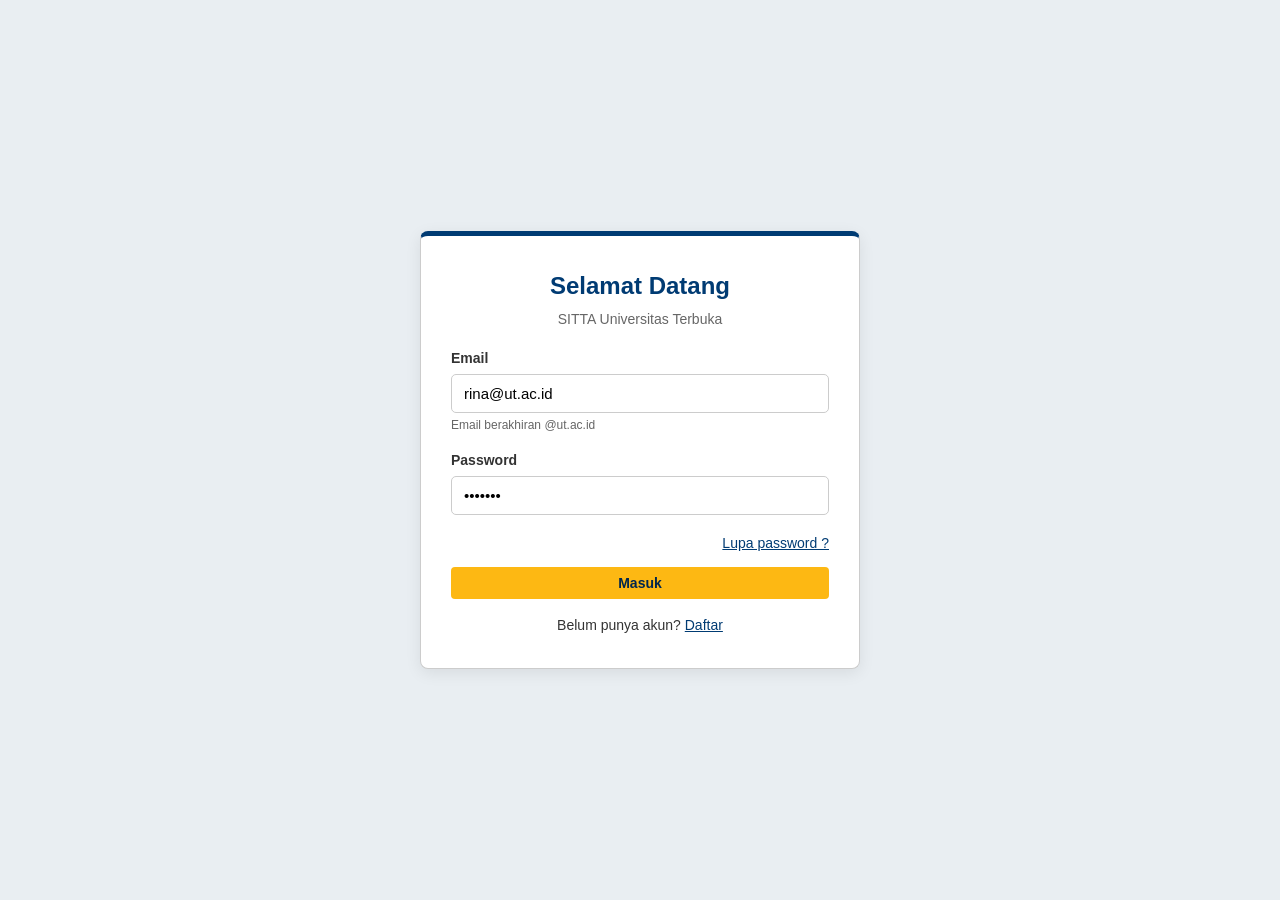
<file: index.html>
<!DOCTYPE html>
<html lang="id">

<head>
  <meta charset="UTF-8">
  <meta name="viewport" content="width=device-width, initial-scale=1.0">
  <title>Login - SITTA Universitas Terbuka</title>
  <link rel="stylesheet" href="css/style.css">
  <style>
    .form-hint {
      font-size: 12px;
      color: #666666;
      margin-top: 3px;
    }
  </style>
</head>

<body class="login-body">

  <main class="login-wrapper">
    <section class="login-box">
      <header>
        <h1 class="login-heading">Selamat Datang</h1>
        <p class="login-sub">SITTA Universitas Terbuka</p>
      </header>

      <div id="loginAlert" class="alert-message"></div>

      <form id="loginForm">
        <div class="form-group">
          <label for="email">Email</label>
          <input type="email" id="email" class="form-input" placeholder="nama@ut.ac.id" required value="rina@ut.ac.id">
          <p class="form-hint">Email berakhiran @ut.ac.id</p>
        </div>

        <div class="form-group">
          <label for="password">Password</label>
          <input type="password" id="password" class="form-input" placeholder="Password" required value="rina123">
        </div>

        <div style="text-align: right; margin-bottom: 12px;">
          <button type="button" id="btnLupaPassword" class="link-button">Lupa password ?</button>
        </div>

        <div class="form-group">
          <button type="submit" id="btnLogin" class="btn btn-primary btn-block">Masuk</button>
        </div>

        <div style="font-size: 14px; margin-top: 15px;">
          Belum punya akun? <button type="button" id="btnDaftar" class="link-button">Daftar</button>
        </div>
      </form>

    </section>
  </main>

  <div id="modalLupaPassword" class="modal">
    <div class="modal-dialog">
      <header class="modal-header">
        <h3 class="modal-title">Lupa Password</h3>
        <button type="button" class="modal-close" onclick="closeModal('modalLupaPassword')">&times;</button>
      </header>
      <form id="formLupaPassword">
        <div class="modal-body">
          <p style="font-size: 14px; color: #555555; margin-bottom: 10px;">
            Masukkan email untuk menerima link reset password:
          </p>
          <div class="form-group">
            <label for="resetEmail">Email</label>
            <input type="email" id="resetEmail" class="form-input" placeholder="nama@ut.ac.id" required>
          </div>
        </div>
        <footer class="modal-footer">
          <button type="button" class="btn btn-secondary btn-sm"
            onclick="closeModal('modalLupaPassword')">Batal</button>
          <button type="submit" class="btn btn-navy btn-sm">Kirim</button>
        </footer>
      </form>
    </div>
  </div>

  <div id="modalDaftar" class="modal">
    <div class="modal-dialog">
      <header class="modal-header">
        <h3 class="modal-title">Daftar Akun Baru</h3>
        <button type="button" class="modal-close" onclick="closeModal('modalDaftar')">&times;</button>
      </header>
      <form id="formDaftar">
        <div class="modal-body">
          <div class="form-group">
            <label for="daftarNama">Nama Lengkap</label>
            <input type="text" id="daftarNama" class="form-input" placeholder="Nama Lengkap" required>
          </div>
          <div class="form-group">
            <label for="daftarEmail">Email (@ut.ac.id)</label>
            <input type="email" id="daftarEmail" class="form-input" placeholder="nama@ut.ac.id" required>
          </div>
          <div class="form-group">
            <label for="daftarPassword">Password</label>
            <input type="password" id="daftarPassword" class="form-input" placeholder="Password" required>
          </div>
          <div class="form-group">
            <label for="daftarRole">Role</label>
            <select id="daftarRole" class="form-input">
              <option value="UPBJJ-UT">UPBJJ-UT</option>
              <option value="Puslaba">Puslaba</option>
              <option value="Fakultas">Fakultas</option>
              <option value="Administrator">Administrator</option>
            </select>
          </div>
          <div class="form-group">
            <label for="daftarLokasi">Lokasi / UPBJJ</label>
            <input type="text" id="daftarLokasi" class="form-input" placeholder="Contoh: UPBJJ Bandung" required>
          </div>
        </div>
        <footer class="modal-footer">
          <button type="button" class="btn btn-secondary btn-sm" onclick="closeModal('modalDaftar')">Batal</button>
          <button type="submit" class="btn btn-primary btn-sm">Daftar</button>
        </footer>
      </form>
    </div>
  </div>

  <script src="js/data.js"></script>
  <script src="js/script.js"></script>
</body>

</html>
</file>
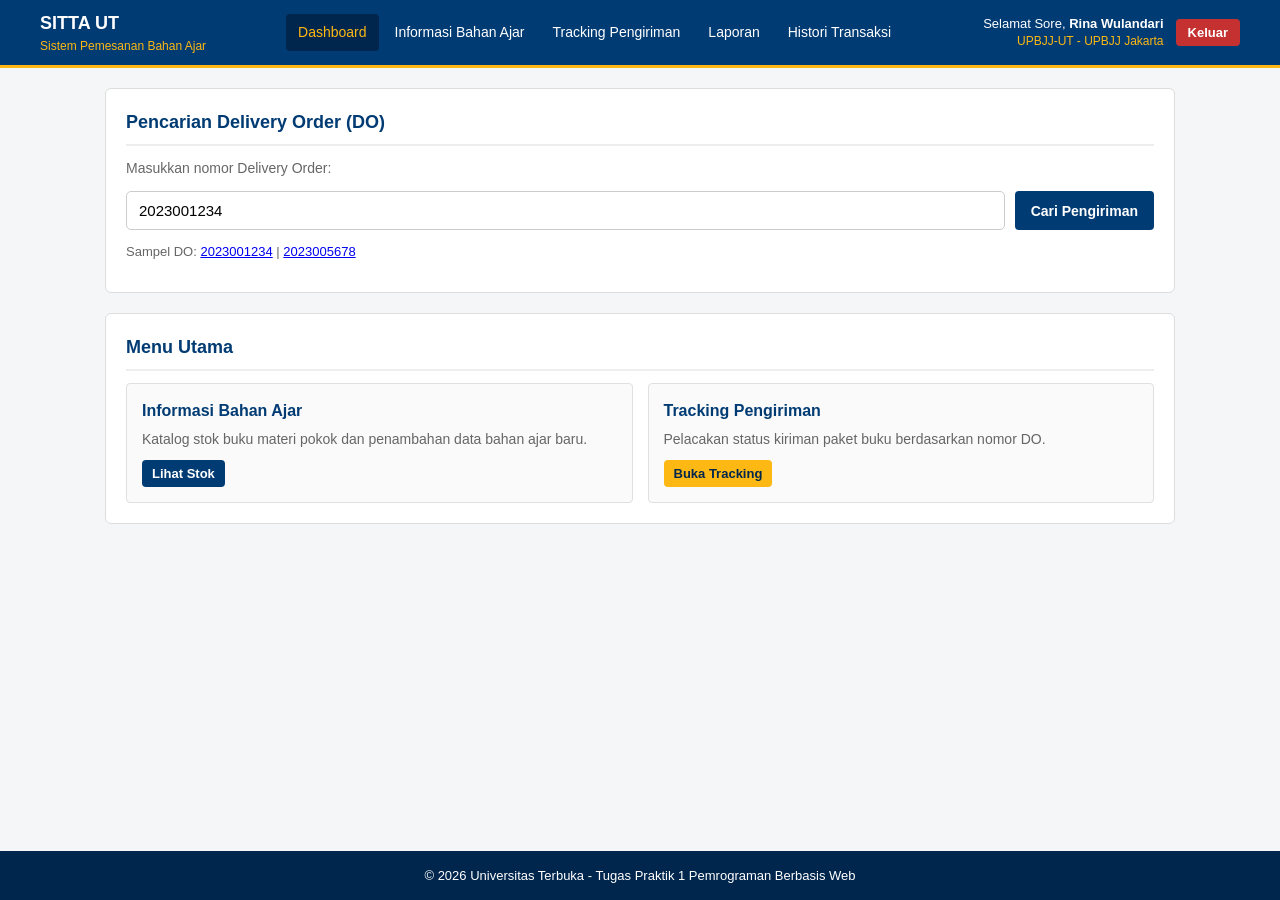
<file: dashboard.html>
<!DOCTYPE html>
<html lang="id">

<head>
  <meta charset="UTF-8">
  <meta name="viewport" content="width=device-width, initial-scale=1.0">
  <title>Dashboard - SITTA Universitas Terbuka</title>
  <link rel="stylesheet" href="css/style.css">
  <style>
    .quick-card {
      background-color: #fafafa;
      border: 1px solid #e0e0e0;
      border-radius: 4px;
      padding: 15px;
    }

    .quick-card h4 {
      color: #003b73;
      margin-bottom: 6px;
    }
  </style>
</head>

<body>

  <header class="navbar-header">
    <div class="navbar-container">
      <a href="dashboard.html" class="navbar-left">
        <div class="navbar-brand-text">
          <h1>SITTA UT</h1>
          <p>Sistem Pemesanan Bahan Ajar</p>
        </div>
      </a>

      <nav class="navbar-center">
        <ul class="nav-menu">
          <li><a href="dashboard.html" class="nav-link active">Dashboard</a></li>
          <li><a href="stok.html" class="nav-link">Informasi Bahan Ajar</a></li>
          <li><a href="tracking.html" class="nav-link">Tracking Pengiriman</a></li>
          <li class="dropdown">
            <a href="javascript:void(0)" class="nav-link">Laporan</a>
            <ul class="dropdown-menu">
              <li><a href="javascript:void(0)" onclick="openModal('modalMonitoringProgress')">Monitoring Progress DO</a>
              </li>
              <li><a href="javascript:void(0)" onclick="openModal('modalRekapBahanAjar')">Rekap Bahan Ajar</a></li>
            </ul>
          </li>
          <li><a href="javascript:void(0)" class="nav-link" onclick="openModal('modalHistoriTransaksi')">Histori
              Transaksi</a></li>
        </ul>
      </nav>

      <div class="navbar-right">
        <div class="navbar-user-text">
          <span id="greetingText">Selamat Datang</span>, <strong class="current-user-name">Rina Wulandari</strong><br>
          <span class="current-user-role" style="color: #fdb813; font-size: 12px;">UPBJJ-UT Jakarta</span>
        </div>
        <button type="button" class="btn-logout btn-logout-action">Keluar</button>
      </div>
    </div>
  </header>

  <main class="main-content">

    <section class="card">
      <h3 class="card-title">Pencarian Delivery Order (DO)</h3>
      <p style="font-size: 14px; color: #666666; margin-bottom: 12px;">
        Masukkan nomor Delivery Order:
      </p>

      <div class="search-box-row">
        <input type="text" id="inputNomorDO" class="form-input"
          placeholder="Nomor DO (Contoh: 2023001234 atau 2023005678)" value="2023001234">
        <button type="button" id="btnCariDO" class="btn btn-navy">Cari Pengiriman</button>
      </div>

      <div style="font-size: 13px; color: #666666; margin-bottom: 10px;">
        Sampel DO:
        <a href="javascript:void(0)"
          onclick="document.getElementById('inputNomorDO').value='2023001234'; cariTrackingDO('2023001234');">2023001234</a>
        |
        <a href="javascript:void(0)"
          onclick="document.getElementById('inputNomorDO').value='2023005678'; cariTrackingDO('2023005678');">2023005678</a>
      </div>

      <div id="trackingErrorAlert" class="alert-message alert-danger"></div>

      <section id="trackingResult" class="tracking-result-box" style="display: none;">
        <header class="tracking-result-header">
          <div>
            <strong>DO #<span id="resNomorDO">-</span></strong>
          </div>
          <div>
            <span id="resStatus" class="badge-tag badge-orange">Dalam Proses</span>
          </div>
        </header>

        <div class="tracking-progress-wrapper">
          <div style="display: flex; justify-content: space-between; font-size: 13px;">
            <span>Progress Pengiriman:</span>
            <span id="resProgressPercent" style="font-weight: bold; color: #003b73;">50%</span>
          </div>
          <div class="progress-bar-bg">
            <div id="resProgressBar" class="progress-bar-fill" style="width: 50%;"></div>
          </div>
        </div>

        <div class="tracking-grid">
          <article class="tracking-grid-item">
            <label>Penerima</label>
            <span id="resNama">-</span>
          </article>
          <article class="tracking-grid-item">
            <label>Ekspedisi</label>
            <span id="resEkspedisi">-</span>
          </article>
          <article class="tracking-grid-item">
            <label>Tanggal Kirim</label>
            <span id="resTanggalKirim">-</span>
          </article>
          <article class="tracking-grid-item">
            <label>Paket</label>
            <span id="resPaket">-</span>
          </article>
          <article class="tracking-grid-item">
            <label>Total</label>
            <span id="resTotal" style="color: #03543f;">-</span>
          </article>
        </div>

        <section style="padding: 15px;">
          <h4 style="font-size: 15px; color: #003b73; margin-bottom: 10px;">Riwayat Perjalanan Paket</h4>
          <ol id="resTimeline" class="timeline-list"></ol>
        </section>
      </section>
    </section>

    <section class="card">
      <h3 class="card-title">Menu Utama</h3>
      <div style="display: grid; grid-template-columns: repeat(auto-fit, minmax(240px, 1fr)); gap: 15px;">
        <article class="quick-card">
          <h4>Informasi Bahan Ajar</h4>
          <p style="font-size: 14px; color: #666666; margin-bottom: 10px;">
            Katalog stok buku materi pokok dan penambahan data bahan ajar baru.
          </p>
          <a href="stok.html" class="btn btn-navy btn-sm">Lihat Stok</a>
        </article>

        <article class="quick-card">
          <h4>Tracking Pengiriman</h4>
          <p style="font-size: 14px; color: #666666; margin-bottom: 10px;">
            Pelacakan status kiriman paket buku berdasarkan nomor DO.
          </p>
          <a href="tracking.html" class="btn btn-primary btn-sm">Buka Tracking</a>
        </article>
      </div>
    </section>

  </main>

  <footer class="app-footer">
    <p>&copy; 2026 Universitas Terbuka - Tugas Praktik 1 Pemrograman Berbasis Web</p>
  </footer>

  <div id="modalMonitoringProgress" class="modal">
    <div class="modal-dialog">
      <header class="modal-header">
        <h3 class="modal-title">Monitoring Progress DO Bahan Ajar</h3>
        <button type="button" class="modal-close" onclick="closeModal('modalMonitoringProgress')">&times;</button>
      </header>
      <div class="modal-body">
        <p style="font-size: 14px; margin-bottom: 12px;">Status DO Aktif:</p>
        <div class="data-table-container">
          <table class="data-table">
            <thead>
              <tr>
                <th>No DO</th>
                <th>Penerima</th>
                <th>Ekspedisi</th>
                <th>Status</th>
              </tr>
            </thead>
            <tbody>
              <tr>
                <td>2023001234</td>
                <td>Rina Wulandari</td>
                <td>JNE</td>
                <td><span class="badge-tag badge-orange">Dalam Perjalanan</span></td>
              </tr>
              <tr>
                <td>2023005678</td>
                <td>Agus Pranoto</td>
                <td>Pos Indonesia</td>
                <td><span class="badge-tag badge-green">Selesai Antar</span></td>
              </tr>
            </tbody>
          </table>
        </div>
      </div>
      <footer class="modal-footer">
        <button type="button" class="btn btn-secondary btn-sm"
          onclick="closeModal('modalMonitoringProgress')">Tutup</button>
      </footer>
    </div>
  </div>

  <div id="modalRekapBahanAjar" class="modal">
    <div class="modal-dialog">
      <header class="modal-header">
        <h3 class="modal-title">Rekap Bahan Ajar</h3>
        <button type="button" class="modal-close" onclick="closeModal('modalRekapBahanAjar')">&times;</button>
      </header>
      <div class="modal-body">
        <p style="font-size: 14px; margin-bottom: 10px;">Ringkasan Bahan Ajar:</p>
        <ul style="padding-left: 20px; font-size: 14px; line-height: 1.8;">
          <li>Total Judul: 5 Mata Kuliah</li>
          <li>Total Stok: 1.587 Eksemplar</li>
          <li>Gudang: Tangerang Selatan, Jakarta, Surabaya, Malang, Bandung</li>
        </ul>
      </div>
      <footer class="modal-footer">
        <button type="button" class="btn btn-secondary btn-sm"
          onclick="closeModal('modalRekapBahanAjar')">Tutup</button>
      </footer>
    </div>
  </div>

  <div id="modalHistoriTransaksi" class="modal">
    <div class="modal-dialog">
      <header class="modal-header">
        <h3 class="modal-title">Histori Transaksi Bahan Ajar</h3>
        <button type="button" class="modal-close" onclick="closeModal('modalHistoriTransaksi')">&times;</button>
      </header>
      <div class="modal-body">
        <div class="data-table-container">
          <table class="data-table">
            <thead>
              <tr>
                <th>Tanggal</th>
                <th>No DO</th>
                <th>Penerima</th>
                <th>Total</th>
              </tr>
            </thead>
            <tbody>
              <tr>
                <td>2025-08-25</td>
                <td>2023001234</td>
                <td>Rina Wulandari</td>
                <td>Rp 180.000</td>
              </tr>
              <tr>
                <td>2025-08-25</td>
                <td>2023005678</td>
                <td>Agus Pranoto</td>
                <td>Rp 220.000</td>
              </tr>
            </tbody>
          </table>
        </div>
      </div>
      <footer class="modal-footer">
        <button type="button" class="btn btn-secondary btn-sm"
          onclick="closeModal('modalHistoriTransaksi')">Tutup</button>
      </footer>
    </div>
  </div>

  <script src="js/data.js"></script>
  <script src="js/script.js"></script>
</body>

</html>
</file>
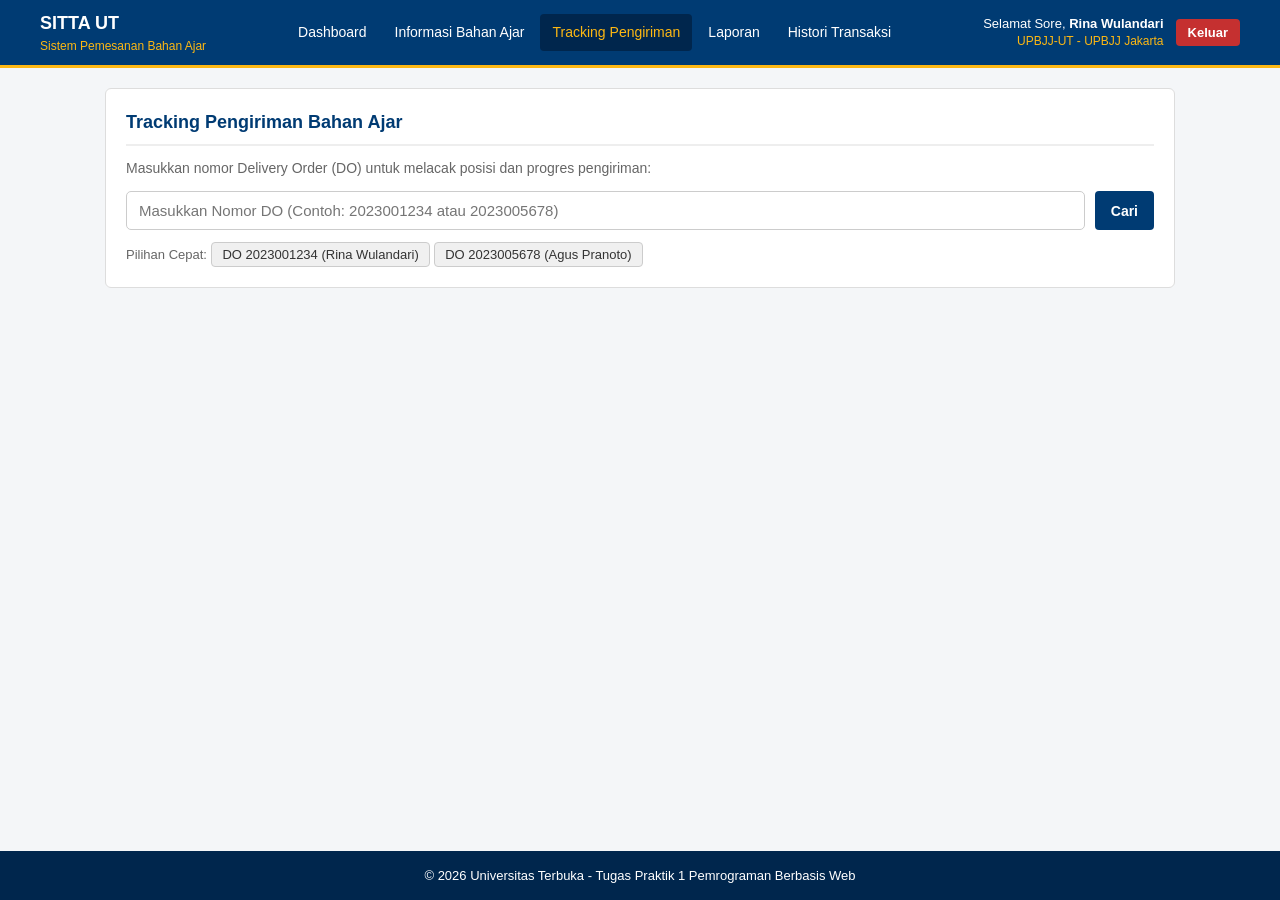
<file: tracking.html>
<!DOCTYPE html>
<html lang="id">

<head>
  <meta charset="UTF-8">
  <meta name="viewport" content="width=device-width, initial-scale=1.0">
  <title>Tracking Pengiriman - SITTA Universitas Terbuka</title>
  <link rel="stylesheet" href="css/style.css">
  <style>
    .sample-btn {
      display: inline-block;
      padding: 4px 10px;
      background-color: #f0f0f0;
      border: 1px solid #cccccc;
      border-radius: 4px;
      font-size: 13px;
      cursor: pointer;
      color: #333333;
    }

    .sample-btn:hover {
      background-color: #e0e0e0;
    }
  </style>
</head>

<body>

  <header class="navbar-header">
    <div class="navbar-container">
      <a href="dashboard.html" class="navbar-left">
        <div class="navbar-brand-text">
          <h1>SITTA UT</h1>
          <p>Sistem Pemesanan Bahan Ajar</p>
        </div>
      </a>

      <nav class="navbar-center">
        <ul class="nav-menu">
          <li><a href="dashboard.html" class="nav-link">Dashboard</a></li>
          <li><a href="stok.html" class="nav-link">Informasi Bahan Ajar</a></li>
          <li><a href="tracking.html" class="nav-link active">Tracking Pengiriman</a></li>
          <li class="dropdown">
            <a href="javascript:void(0)" class="nav-link">Laporan</a>
            <ul class="dropdown-menu">
              <li><a href="dashboard.html">Monitoring Progress DO</a></li>
              <li><a href="dashboard.html">Rekap Bahan Ajar</a></li>
            </ul>
          </li>
          <li><a href="dashboard.html" class="nav-link">Histori Transaksi</a></li>
        </ul>
      </nav>

      <div class="navbar-right">
        <div class="navbar-user-text">
          <span id="greetingText">Selamat Datang</span>, <strong class="current-user-name">Rina Wulandari</strong><br>
          <span class="current-user-role" style="color: #fdb813; font-size: 12px;">UPBJJ-UT Jakarta</span>
        </div>
        <button type="button" class="btn-logout btn-logout-action">Keluar</button>
      </div>
    </div>
  </header>

  <main class="main-content">

    <section class="card">
      <header>
        <h2 class="card-title">Tracking Pengiriman Bahan Ajar</h2>
      </header>
      <p style="font-size: 14px; color: #666666; margin-bottom: 12px;">
        Masukkan nomor Delivery Order (DO) untuk melacak posisi dan progres pengiriman:
      </p>

      <div class="search-box-row">
        <input type="text" id="inputNomorDO" class="form-input"
          placeholder="Masukkan Nomor DO (Contoh: 2023001234 atau 2023005678)">
        <button type="button" id="btnCariDO" class="btn btn-navy">Cari</button>
      </div>

      <aside style="margin-top: 8px;">
        <span style="font-size: 13px; color: #666666;">Pilihan Cepat:</span>
        <button type="button" class="sample-btn"
          onclick="document.getElementById('inputNomorDO').value='2023001234'; cariTrackingDO('2023001234');">
          DO 2023001234 (Rina Wulandari)
        </button>
        <button type="button" class="sample-btn"
          onclick="document.getElementById('inputNomorDO').value='2023005678'; cariTrackingDO('2023005678');">
          DO 2023005678 (Agus Pranoto)
        </button>
      </aside>

      <div id="trackingErrorAlert" class="alert-message alert-danger" style="margin-top: 15px;"></div>

      <section id="trackingResult" class="tracking-result-box" style="display: none;">
        <header class="tracking-result-header">
          <div>
            <h3>Nomor DO: <span id="resNomorDO">-</span></h3>
          </div>
          <div>
            <span id="resStatus" class="badge-tag badge-orange">Status</span>
          </div>
        </header>

        <div class="tracking-progress-wrapper">
          <div style="display: flex; justify-content: space-between; font-size: 14px;">
            <span>Progres Pengiriman:</span>
            <span id="resProgressPercent" style="font-weight: bold; color: #003b73;">50%</span>
          </div>
          <div class="progress-bar-bg">
            <div id="resProgressBar" class="progress-bar-fill" style="width: 50%;"></div>
          </div>
        </div>

        <div class="tracking-grid">
          <article class="tracking-grid-item">
            <label>Nama Mahasiswa</label>
            <span id="resNama">-</span>
          </article>

          <article class="tracking-grid-item">
            <label>Ekspedisi</label>
            <span id="resEkspedisi">-</span>
          </article>

          <article class="tracking-grid-item">
            <label>Tanggal Kirim</label>
            <span id="resTanggalKirim">-</span>
          </article>

          <article class="tracking-grid-item">
            <label>Jenis Paket</label>
            <span id="resPaket">-</span>
          </article>

          <article class="tracking-grid-item">
            <label>Total Pembayaran</label>
            <span id="resTotal" style="color: #03543f;">-</span>
          </article>
        </div>

        <section style="padding: 15px;">
          <h4 style="font-size: 15px; color: #003b73; margin-bottom: 10px;">Detail Perjalanan Paket:</h4>
          <ol id="resTimeline" class="timeline-list"></ol>
        </section>
      </section>
    </section>

  </main>

  <footer class="app-footer">
    <p>&copy; 2026 Universitas Terbuka - Tugas Praktik 1 Pemrograman Berbasis Web</p>
  </footer>

  <script src="js/data.js"></script>
  <script src="js/script.js"></script>
</body>

</html>
</file>
<file: css/style.css>
* {
  margin: 0;
  padding: 0;
  box-sizing: border-box;
}

html,
body {
  height: 100%;
}

body {
  font-family: Arial, Helvetica, sans-serif;
  background-color: #f4f6f8;
  color: #333333;
  line-height: 1.5;
  min-height: 100%;
  display: flex;
  flex-direction: column;
}

header.navbar-header {
  background-color: #003b73;
  color: #ffffff;
  padding: 10px 20px;
  border-bottom: 3px solid #fdb813;
}

.navbar-container {
  max-width: 1200px;
  margin: 0 auto;
  display: flex;
  justify-content: space-between;
  align-items: center;
  flex-wrap: wrap;
  gap: 15px;
}

.navbar-left {
  display: flex;
  align-items: center;
  gap: 10px;
  text-decoration: none;
  color: #ffffff;
}

.navbar-logo {
  width: 42px;
  height: 42px;
  border-radius: 50%;
  background-color: #ffffff;
  padding: 2px;
}

.navbar-brand-text h1 {
  font-size: 18px;
  margin: 0;
  white-space: nowrap;
}

.navbar-brand-text p {
  font-size: 12px;
  color: #fdb813;
  margin: 0;
}

nav.navbar-center {
  display: flex;
}

.nav-menu {
  display: flex;
  list-style: none;
  gap: 4px;
  margin: 0;
  padding: 0;
  align-items: center;
}

.nav-menu>li {
  position: relative;
}

.nav-link {
  display: block;
  color: #ffffff;
  text-decoration: none;
  padding: 8px 12px;
  font-size: 14px;
  border-radius: 4px;
}

.nav-link:hover,
.nav-link.active {
  background-color: #00264d;
  color: #fdb813;
}

.dropdown-menu {
  display: none;
  position: absolute;
  top: 100%;
  left: 0;
  background-color: #ffffff;
  min-width: 220px;
  list-style: none;
  box-shadow: 0 4px 8px rgba(0, 0, 0, 0.15);
  border: 1px solid #dddddd;
  border-radius: 4px;
  z-index: 1000;
}

.dropdown-menu li a {
  display: block;
  color: #333333;
  padding: 10px 14px;
  text-decoration: none;
  font-size: 14px;
  border-bottom: 1px solid #f0f0f0;
}

.dropdown-menu li:last-child a {
  border-bottom: none;
}

.dropdown-menu li a:hover {
  background-color: #f5f5f5;
  color: #003b73;
}

.dropdown:hover .dropdown-menu {
  display: block;
}

.navbar-right {
  display: flex;
  align-items: center;
  gap: 12px;
  font-size: 13px;
  white-space: nowrap;
}

.navbar-user-text {
  text-align: right;
  line-height: 1.3;
}

.btn-logout {
  background-color: #c53030;
  color: #ffffff;
  padding: 6px 12px;
  border-radius: 4px;
  text-decoration: none;
  font-size: 13px;
  font-weight: bold;
  border: none;
  cursor: pointer;
}

.btn-logout:hover {
  background-color: #9b2c2c;
}

main.main-content {
  max-width: 1100px;
  width: 100%;
  margin: 20px auto;
  padding: 0 15px;
  flex: 1;
}

.card {
  background-color: #ffffff;
  border: 1px solid #dddddd;
  border-radius: 6px;
  padding: 20px;
  margin-bottom: 20px;
}

.card-title {
  font-size: 18px;
  color: #003b73;
  margin-bottom: 12px;
  border-bottom: 2px solid #eeeeee;
  padding-bottom: 8px;
}

.login-body {
  display: flex;
  justify-content: center;
  align-items: center;
  min-height: 100%;
  background-color: #e9eef2;
  padding: 20px;
}

.login-wrapper {
  width: 100%;
  display: flex;
  justify-content: center;
  align-items: center;
}

.login-box {
  background-color: #ffffff;
  border: 1px solid #cccccc;
  border-top: 5px solid #003b73;
  border-radius: 8px;
  width: 100%;
  max-width: 440px;
  padding: 32px 30px;
  text-align: center;
  box-shadow: 0 4px 16px rgba(0, 0, 0, 0.08);
}

.login-heading {
  color: #003b73;
  font-size: 24px;
  margin-bottom: 5px;
}

.login-sub {
  color: #666666;
  font-size: 14px;
  margin-bottom: 18px;
}

.form-group {
  margin-bottom: 16px;
  text-align: left;
}

.form-group label {
  display: block;
  font-size: 14px;
  font-weight: bold;
  margin-bottom: 5px;
}

.form-input {
  width: 100%;
  padding: 10px 12px;
  font-size: 15px;
  border: 1px solid #cccccc;
  border-radius: 5px;
  font-family: inherit;
}

.form-input:focus {
  outline: none;
  border-color: #003b73;
}

.btn {
  display: inline-block;
  padding: 8px 16px;
  font-size: 14px;
  font-weight: bold;
  border: none;
  border-radius: 4px;
  cursor: pointer;
  text-decoration: none;
  font-family: inherit;
}

.btn-primary {
  background-color: #fdb813;
  color: #00264d;
}

.btn-primary:hover {
  background-color: #e0a30b;
}

.btn-navy {
  background-color: #003b73;
  color: #ffffff;
}

.btn-navy:hover {
  background-color: #00264d;
}

.btn-secondary {
  background-color: #e0e0e0;
  color: #333333;
}

.btn-secondary:hover {
  background-color: #cccccc;
}

.btn-block {
  width: 100%;
}

.btn-sm {
  padding: 4px 10px;
  font-size: 13px;
}

.link-button {
  background: none;
  border: none;
  color: #003b73;
  text-decoration: underline;
  cursor: pointer;
  font-size: 14px;
  font-family: inherit;
  padding: 0;
}

.alert-message {
  padding: 10px 12px;
  border-radius: 4px;
  margin-bottom: 14px;
  font-size: 14px;
  display: none;
}

.alert-danger {
  background-color: #fde8e8;
  border: 1px solid #f8b4b4;
  color: #9b1c1c;
}

.alert-success {
  background-color: #def7ec;
  border: 1px solid #bcf0da;
  color: #03543f;
}

.stats-grid {
  display: grid;
  grid-template-columns: repeat(auto-fit, minmax(200px, 1fr));
  gap: 15px;
  margin-bottom: 20px;
}

.stat-item {
  background-color: #ffffff;
  border: 1px solid #dddddd;
  border-top: 3px solid #003b73;
  border-radius: 6px;
  padding: 15px;
}

.stat-item h3 {
  font-size: 20px;
  color: #003b73;
  margin-bottom: 4px;
}

.stat-item p {
  font-size: 14px;
  color: #666666;
}

.search-box-row {
  display: flex;
  gap: 10px;
  margin-bottom: 12px;
  flex-wrap: wrap;
}

.search-box-row input {
  flex: 1;
  min-width: 220px;
}

.data-table-container {
  overflow-x: auto;
}

table.data-table {
  width: 100%;
  border-collapse: collapse;
  background-color: #ffffff;
  font-size: 14px;
}

table.data-table th,
table.data-table td {
  border: 1px solid #dddddd;
  padding: 8px 12px;
  text-align: left;
}

table.data-table th {
  background-color: #f2f2f2;
  color: #003b73;
}

table.data-table tbody tr:hover {
  background-color: #fbfbfb;
}

.book-cover-img {
  width: 45px;
  height: 60px;
  object-fit: cover;
  border: 1px solid #cccccc;
  border-radius: 3px;
  cursor: pointer;
}

.badge-tag {
  display: inline-block;
  padding: 2px 8px;
  border-radius: 12px;
  font-size: 12px;
  font-weight: bold;
}

.badge-green {
  background-color: #def7ec;
  color: #03543f;
}

.badge-orange {
  background-color: #fef08a;
  color: #854d0e;
}

.badge-blue {
  background-color: #e1effe;
  color: #1e429f;
}

.tracking-result-box {
  background-color: #ffffff;
  border: 1px solid #cccccc;
  border-radius: 6px;
  margin-top: 15px;
}

.tracking-result-header {
  background-color: #003b73;
  color: #ffffff;
  padding: 12px 16px;
  display: flex;
  justify-content: space-between;
  align-items: center;
  border-radius: 5px 5px 0 0;
}

.tracking-progress-wrapper {
  padding: 15px;
  background-color: #fbfbfb;
  border-bottom: 1px solid #eeeeee;
}

.progress-bar-bg {
  width: 100%;
  height: 12px;
  background-color: #e0e0e0;
  border-radius: 6px;
  overflow: hidden;
  margin-top: 6px;
}

.progress-bar-fill {
  height: 100%;
  background-color: #10b981;
}

.tracking-grid {
  display: grid;
  grid-template-columns: repeat(auto-fit, minmax(180px, 1fr));
  gap: 12px;
  padding: 15px;
  background-color: #ffffff;
  border-bottom: 1px solid #eeeeee;
}

.tracking-grid-item label {
  display: block;
  font-size: 12px;
  color: #777777;
  font-weight: bold;
}

.tracking-grid-item span {
  font-size: 15px;
  font-weight: bold;
  color: #222222;
}

.timeline-list {
  list-style: none;
  padding: 15px;
}

.timeline-item {
  border-left: 2px solid #003b73;
  padding-left: 15px;
  margin-bottom: 15px;
  position: relative;
}

.timeline-item::before {
  content: "";
  position: absolute;
  left: -6px;
  top: 2px;
  width: 10px;
  height: 10px;
  background-color: #fdb813;
  border-radius: 50%;
}

.timeline-time {
  font-size: 12px;
  color: #777777;
}

.timeline-text {
  font-size: 14px;
  background-color: #f8f8f8;
  padding: 6px 10px;
  border-radius: 4px;
  margin-top: 3px;
}

.modal {
  display: none;
  position: fixed;
  top: 0;
  left: 0;
  width: 100%;
  height: 100%;
  background-color: rgba(0, 0, 0, 0.5);
  z-index: 1000;
  align-items: center;
  justify-content: center;
  padding: 15px;
}

.modal.active {
  display: flex;
}

.modal-dialog {
  background-color: #ffffff;
  border-radius: 6px;
  width: 100%;
  max-width: 500px;
  box-shadow: 0 4px 12px rgba(0, 0, 0, 0.2);
  overflow: hidden;
}

.modal-header {
  background-color: #003b73;
  color: #ffffff;
  padding: 12px 16px;
  display: flex;
  justify-content: space-between;
  align-items: center;
}

.modal-title {
  font-size: 17px;
}

.modal-close {
  background: none;
  border: none;
  color: #ffffff;
  font-size: 22px;
  cursor: pointer;
}

.modal-body {
  padding: 16px;
  max-height: 500px;
  overflow-y: auto;
}

.modal-footer {
  padding: 12px 16px;
  background-color: #f5f5f5;
  border-top: 1px solid #eeeeee;
  text-align: right;
}

footer.app-footer {
  background-color: #00264d;
  color: #ffffff;
  padding: 15px 20px;
  font-size: 13px;
  text-align: center;
  margin-top: auto;
}

@media (max-width: 850px) {
  .navbar-container {
    flex-direction: column;
    text-align: center;
  }

  .nav-menu {
    flex-wrap: wrap;
    justify-content: center;
  }

  .navbar-right {
    justify-content: center;
  }
}
</file>
